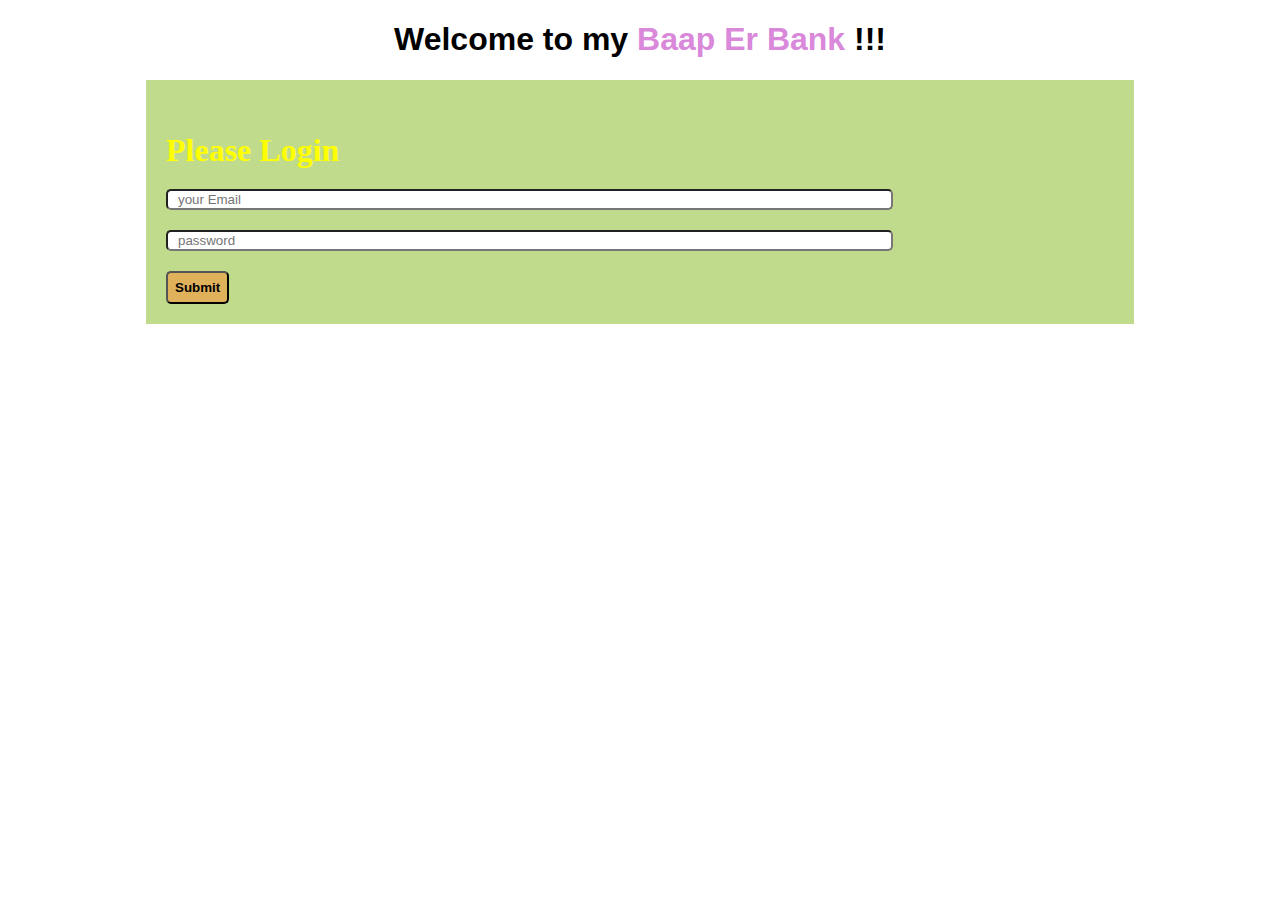
<file: index.html>
<!DOCTYPE html>
<html lang="en">
<head>
    <meta charset="UTF-8">
    <meta http-equiv="X-UA-Compatible" content="IE=edge">
    <meta name="viewport" content="width=device-width, initial-scale=1.0">
    <title>Home page</title>
    <link rel="stylesheet" href="style.css">
</head>
<body>
    <header>
        <h1>
            Welcome to my <span>Baap Er Bank</span> !!!
        </h1>
    </header>
    <main>
        <section class="form-section">
            <h3 class="login-text">Please Login</h3>
            <!-- <form action=""> -->
                <div>
                    
                <input id="user-email" class="email-field" type="text" placeholder="your Email">
                <input id="user-password" class="pass-field" type="password" placeholder="password">
                <button id="login-submit" class="button-bg">Submit</button>
                </div>
            <!-- </form> -->
        </section>
    </main>

    <!-- <script src="js/login.js"></script> -->
    <script src="js/login.js"></script>
    <!-- jekhane jokhon je (javascript) file niye kaj korteci seita add kortei hobe , jokhoni rename korbo js file tokhoni pura program abar chalaye dekhte hobe , id ,input , class name esob browser consol ar program e (consol.log) kore dekhte hobe bar  -->
</body>
</html>
</file>
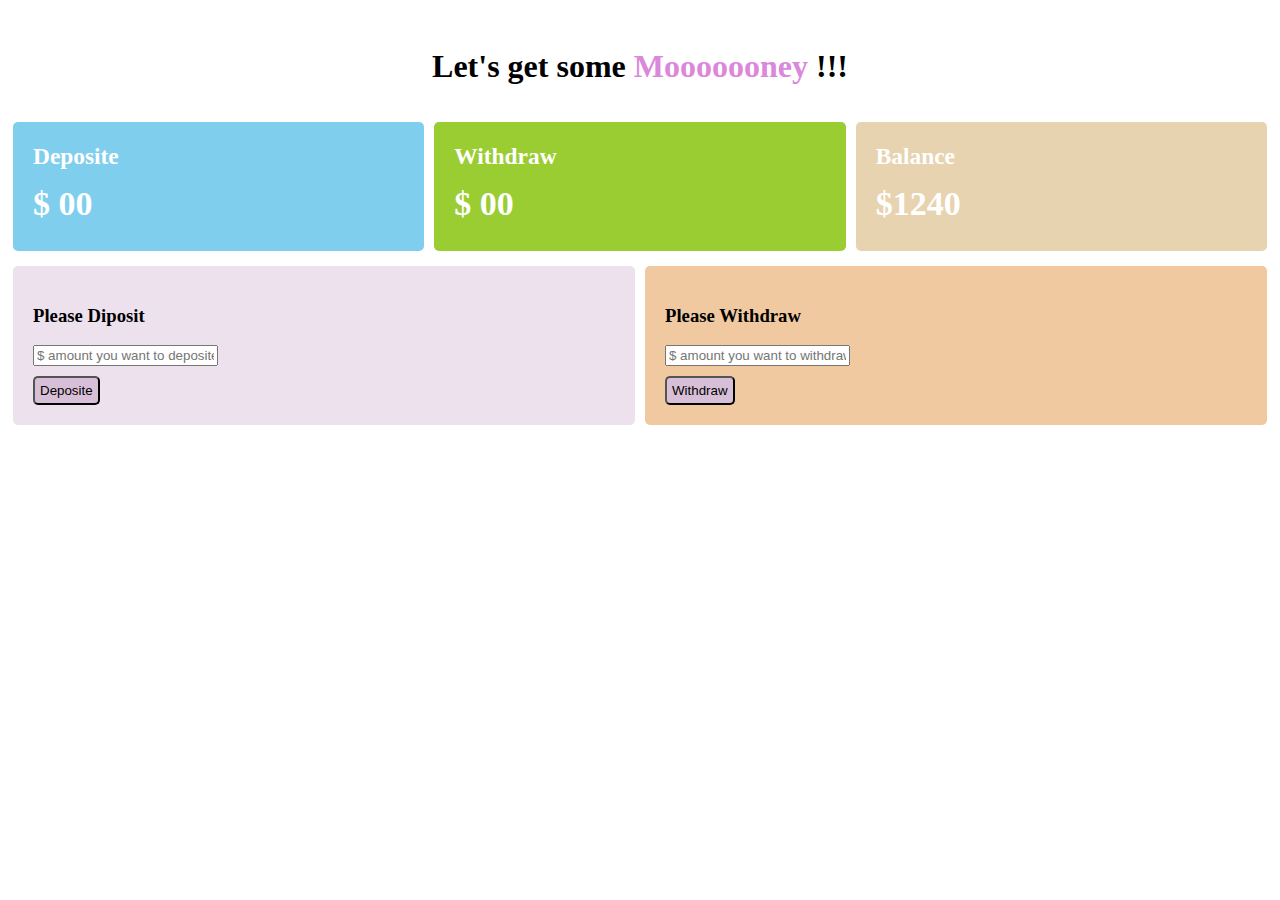
<file: banking.html>
<!DOCTYPE html>
<html lang="en">
<head>
    <meta charset="UTF-8">
    <meta http-equiv="X-UA-Compatible" content="IE=edge">
    <meta name="viewport" content="width=device-width, initial-scale=1.0">
    <title>Banking Page</title>
    <link rel="stylesheet" href="style-banking.css">
</head>
<body>
    <header>
        <h1>Let's get some <span> Mooooooney </span> !!!</h1>
    </header>
    <main>
        <section class="amount-control">
            <div class="amount-section">
                <div class="deposite-section depo-color1">
                    <h3 class="depo-text">Deposite</h3>
                    <h4 class="dollar-text">$ <span id="deposite-total">00</span></h4>
                </div>

                <div class="deposite-section depo-color2">
                    <h3 class="depo-text">Withdraw</h3>
                    <h4 class="dollar-text">$  <span
                     id="withdraw-total" >00</span></h4>
                </div>

                <div class="deposite-section depo-color3">
                    <h3 class="depo-text">Balance</h3>
                    <h4 class="dollar-text">$<span id="balance-total">1240</span></h4>
                </div>   
            </div>
        </section>

        <section>
            <div class="deposite-withdraw" >
              
                    <div class="deposite-field">
                        <h3>Please Diposit</h3>
                        <input id="deposite-input" class="deposite-fld" type="text" placeholder="$ amount you want to deposite">
                        <button id="deposite-button" class="button-bg">Deposite</button>
                    </div>
               
    
               
                    <div class="withdraw-field">
                        <h3>Please Withdraw</h3>
                        <input id="withdraw-input" class="withdraw-fld" type="text" placeholder="$ amount you want to withdraw">
                        <button id="withdraw-button" class="button-bg">Withdraw</button>
                    </div>
                
            </div>
            
        </section>


    </main>


    
    <!-- <script src="js/detailedCalculationBanking.js"></script> -->

    <!-- <script src="js/functionalMethodBanking.js"></script> -->
    <!-- <script src="js/functionalMethodBanking.js"></script> -->

    <!-- <script src="js/commentLessbanking.js"></script> -->
    <script src="js/extrabanking.js"></script>
    
</body>
</html>
</file>
<file: style.css>
h1{
    font-family: Arial, Helvetica, sans-serif;
    text-align: center;
}
span{
    color: rgb(218, 136, 218);
}
.form-section{
    background-color: rgb(193, 219, 141);
    width: 75%;
    margin: auto;
    padding: 20px;
}
.login-text{
    margin-bottom: 20px;
    font-size: 2em; 
    color: yellow;
}
.email-field, .pass-field{
    display: block;
    border-radius: 5px;
    width: 75%;
    margin-bottom: 20px;
    padding-left: 10px;
}
.button-bg{
    background-color: rgb(223, 177, 91);
    padding: 7px;
    font-weight: bold;
    border-radius: 5px;
}
</file>
<file: style-banking.css>
h1{
    text-align: center;
    margin-top: 1.5em;
    font-size: 2em;
}
span{
    color: rgb(218, 136, 218);
}
.amount-control{
   
}
.amount-section{
    display: flex;
    margin-top:2em;  
}
.deposite-section{
    width: 100%;
    padding: 10px 10px 1px 20px;
    font-size: 20px;
    color: white;
    line-height: 2px;
    margin: 5px;
    font-family: Cambria, Cochin, Georgia, Times, 'Times New Roman', serif;
    border-radius: 5px;
}
.dollar-text{
    font-size: 1.7em;
}
.depo-color1{
    background-color: rgb(127, 206, 238);
}
.depo-color2{
    background-color: yellowgreen;
}
.depo-color3{
    background-color: rgb(231, 211, 175);
}
.email-field{
    width:85%;
    border-radius: 3px;
    padding-left: 5px;
}
.button-bg{
    display: block;
    margin-top: 10px;
    background-color: thistle;
    padding: 5px;
    border-radius: 5px;
}
.deposite-withdraw{
    display: flex;
    margin-top: 5px;
    width: auto;
}
.deposite-field{
    margin: 5px;
    padding: 20px;
    width: 50%;
    background-color: rgb(238, 225, 238);
    border-radius: 5px;
}
.withdraw-field{
    background-color: rgb(240, 201, 161);
    padding: 20px;
    width: 50%;
    margin: 5px;
    border-radius: 5px;
}


.depo-sector{
  
    
}
.with-sector{
    
}
#deposite-total, #withdraw-total, #balance-total{
    color: white;
}
</file>
